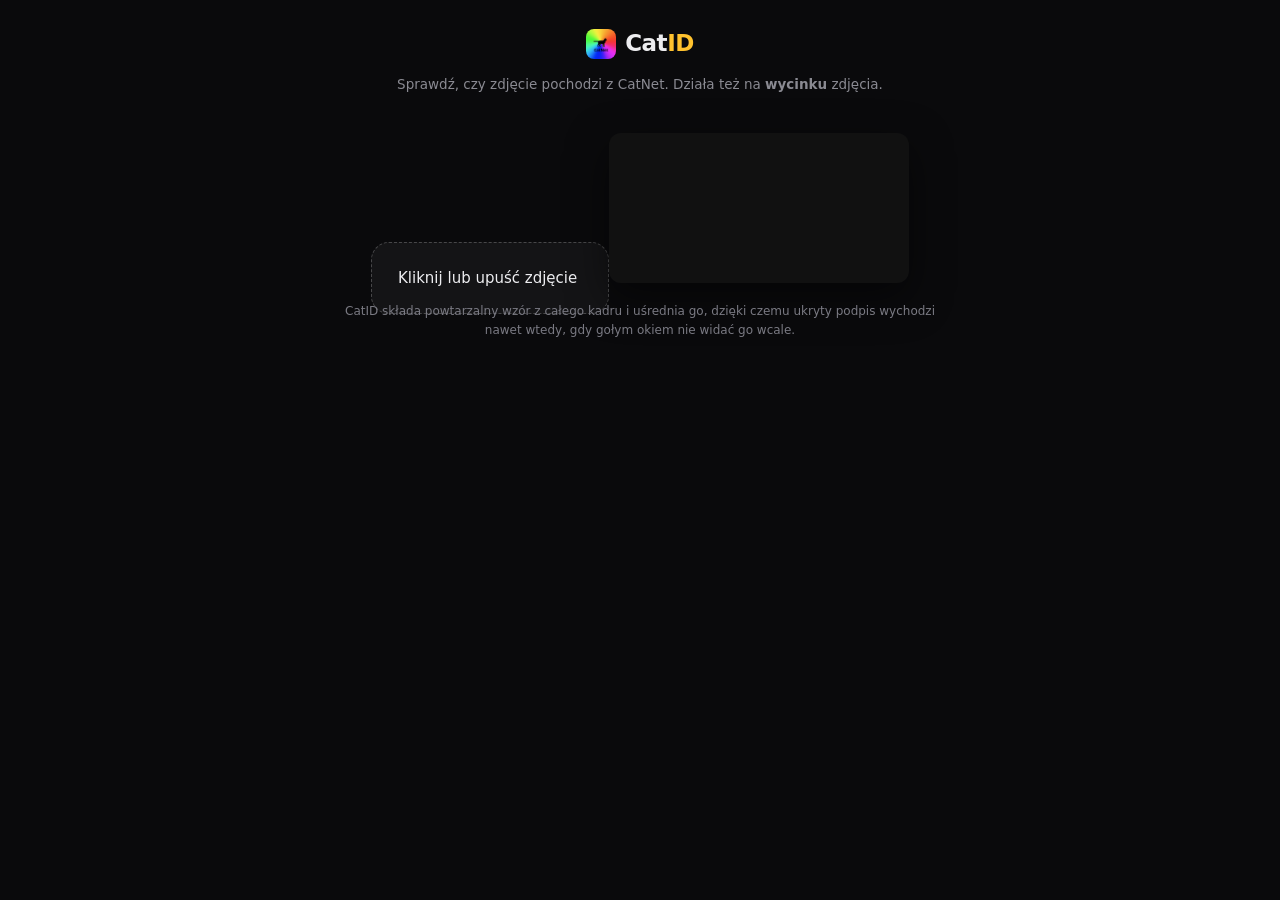
<file: catid/index.html>
<!doctype html>
<html lang="pl">
<head>
<meta charset="utf-8">
<meta name="viewport" content="width=device-width,initial-scale=1">
<meta name="robots" content="noindex,nofollow">
<title>CatID, wykrywanie znaku wodnego CatNet</title>
<style>
  :root{color-scheme:dark}
  *{box-sizing:border-box}
  body{margin:0;padding:26px 20px 40px;background:#0a0a0c;color:#ededf0;text-align:center;
       font:500 15px/1.55 system-ui,-apple-system,"Segoe UI",Roboto,sans-serif}
  .brand{display:inline-flex;align-items:center;gap:9px;font-weight:800;font-size:23px;letter-spacing:-.02em}
  .brand img{width:30px;height:30px;border-radius:8px}
  .brand .id{color:#ffc22e}
  p.sub{color:#8a8a92;font-size:13.5px;margin:8px 0 22px}
  .drop{max-width:620px;margin:0 auto;padding:26px;border-radius:18px;cursor:pointer;
        border:1.5px dashed rgba(255,255,255,.22);background:rgba(255,255,255,.04)}
  .drop.on{border-color:#ffc22e;background:rgba(255,194,46,.08)}
  .verdict{max-width:620px;margin:18px auto 0;padding:15px 18px;border-radius:14px;font-weight:700;display:none}
  .yes{background:rgba(45,212,120,.13);border:1px solid rgba(45,212,120,.4);color:#5ef0a0}
  .no{background:rgba(255,86,110,.10);border:1px solid rgba(255,86,110,.35);color:#ff8b9c}
  .verdict small{display:block;font-weight:500;color:#a8a8b0;margin-top:5px;font-size:12.5px}
  canvas{max-width:100%;border-radius:12px;margin-top:16px;background:#111;
         box-shadow:0 14px 40px rgba(0,0,0,.5);image-rendering:auto}
  .hint{color:#7a7a83;font-size:12px;margin-top:12px;max-width:620px;margin-inline:auto}
  .busy{color:#ffc22e;font-weight:700;margin-top:14px;display:none}
</style>
</head>
<body>
  <div class="brand"><img src="/catnet-icon.png" alt=""><span>Cat<span class="id">ID</span></span></div>
  <p class="sub">Sprawdź, czy zdjęcie pochodzi z CatNet. Działa też na <b>wycinku</b> zdjęcia.</p>

  <label class="drop" id="drop">
    <input type="file" id="file" accept="image/*" hidden>
    Kliknij lub upuść zdjęcie
  </label>

  <div class="busy" id="busy">Analizuję…</div>
  <div class="verdict" id="verdict"></div>
  <canvas id="out"></canvas>
  <p class="hint">CatID składa powtarzalny wzór z całego kadru i uśrednia go, dzięki czemu ukryty podpis
     wychodzi nawet wtedy, gdy gołym okiem nie widać go wcale.</p>

<script>
(function () {
  var PX = 312, PY = 52, ROT = 30 * Math.PI / 180;
  var CW = 156, CH = 26;
  var SCALES = [0.92, 1, 1.09];
  var refVec = null;

  var drop=document.getElementById("drop"), file=document.getElementById("file"),
      out=document.getElementById("out"), verdict=document.getElementById("verdict"),
      busy=document.getElementById("busy");

  var refImg=new Image();
  refImg.onload=function(){ refVec=buildRef(refImg); };
  refImg.src="/catid-ref.png";

  drop.addEventListener("click",function(){file.click();});
  ["dragenter","dragover"].forEach(function(e){drop.addEventListener(e,function(ev){ev.preventDefault();drop.classList.add("on");});});
  ["dragleave","drop"].forEach(function(e){drop.addEventListener(e,function(ev){ev.preventDefault();drop.classList.remove("on");});});
  drop.addEventListener("drop",function(ev){ if(ev.dataTransfer.files[0]) read(ev.dataTransfer.files[0]); });
  file.addEventListener("change",function(){ if(file.files[0]) read(file.files[0]); });

  function read(f){
    var fr=new FileReader();
    fr.onload=function(){ var i=new Image();
      i.onload=function(){ busy.style.display="block";
        setTimeout(function(){ try{ run(i);}catch(e){} busy.style.display="none"; },30); };
      i.src=fr.result; };
    fr.readAsDataURL(f);
  }

  // rozmycie pudelkowe, rozdzielne, w zmiennoprzecinkowym (bez obcinania)
  function boxBlur(src,W,H,r){
    var tmp=new Float64Array(W*H), out2=new Float64Array(W*H), k=2*r+1, x,y,i,sum;
    for(y=0;y<H;y++){
      var o=y*W; sum=0;
      for(i=-r;i<=r;i++) sum+=src[o+Math.min(W-1,Math.max(0,i))];
      for(x=0;x<W;x++){
        tmp[o+x]=sum/k;
        sum-=src[o+Math.min(W-1,Math.max(0,x-r))];
        sum+=src[o+Math.min(W-1,Math.max(0,x+r+1))];
      }
    }
    for(x=0;x<W;x++){
      sum=0;
      for(i=-r;i<=r;i++) sum+=tmp[Math.min(H-1,Math.max(0,i))*W+x];
      for(y=0;y<H;y++){
        out2[y*W+x]=sum/k;
        sum-=tmp[Math.min(H-1,Math.max(0,y-r))*W+x];
        sum+=tmp[Math.min(H-1,Math.max(0,y+r+1))*W+x];
      }
    }
    return out2;
  }
  function bandpass(g,W,H){
    var a=boxBlur(g,W,H,1), b=boxBlur(g,W,H,4), o=new Float64Array(W*H);
    for(var i=0;i<o.length;i++) o[i]=a[i]-b[i];
    return o;
  }
  function grayOf(cv,W,H){
    var d=cv.getContext("2d",{willReadFrequently:true}).getImageData(0,0,W,H).data;
    var g=new Float64Array(W*H);
    for(var i=0,j=0;i<d.length;i+=4,j++) g[j]=(d[i]+d[i+1]+d[i+2])/3;
    return g;
  }
  function buildRef(img){
    var c=document.createElement("canvas"); c.width=PX; c.height=PY;
    c.getContext("2d").drawImage(img,0,0,PX,PY);
    var bp=bandpass(grayOf(c,PX,PY),PX,PY);
    var v=resample(bp,PX,PY,CW,CH); norm(v); return v;
  }
  function derotate(img,W,H){
    var D=Math.ceil(Math.abs(W*Math.cos(ROT))+Math.abs(H*Math.sin(ROT)));
    var E=Math.ceil(Math.abs(W*Math.sin(ROT))+Math.abs(H*Math.cos(ROT)));
    var c=document.createElement("canvas"); c.width=D; c.height=E;
    var x=c.getContext("2d",{willReadFrequently:true});
    x.fillStyle="#808080"; x.fillRect(0,0,D,E);
    x.translate(D/2,E/2); x.rotate(-ROT); x.drawImage(img,-W/2,-H/2,W,H);
    return c;
  }
  function fold(bp,W,H,px,py){
    var acc=new Float64Array(px*py), ny=(H/py)|0, nx=(W/px)|0;
    if(ny<1||nx<1) return null;
    for(var by=0;by<ny;by++)for(var y=0;y<py;y++){
      var sy=(by*py+y)*W, ty=y*px;
      for(var bx=0;bx<nx;bx++){
        var sx=bx*px;
        for(var x=0;x<px;x++) acc[ty+x]+=bp[sy+sx+x];
      }
    }
    var n=ny*nx;
    for(var i=0;i<acc.length;i++) acc[i]/=n;
    return {tile:acc,reps:n};
  }
  function resample(src,sw,sh,dw,dh){
    var o=new Float64Array(dw*dh);
    for(var y=0;y<dh;y++)for(var x=0;x<dw;x++) o[y*dw+x]=src[((y*sh/dh)|0)*sw+((x*sw/dw)|0)];
    return o;
  }
  function norm(v){
    var n=v.length,m=0,i;
    for(i=0;i<n;i++) m+=v[i]; m/=n;
    var s=0; for(i=0;i<n;i++){ v[i]-=m; s+=v[i]*v[i]; }
    s=Math.sqrt(s/n)||1; for(i=0;i<n;i++) v[i]/=s;
  }
  function maxCorr(a,b){
    var best=-1,sx,sy,x,y,sum,ay,by;
    for(sy=0;sy<CH;sy++)for(sx=0;sx<CW;sx++){
      sum=0;
      for(y=0;y<CH;y++){
        ay=y*CW; by=((y+sy)%CH)*CW;
        for(x=0;x<CW;x++) sum+=a[ay+x]*b[by+((x+sx)%CW)];
      }
      sum/=(CW*CH); if(sum>best) best=sum;
    }
    return best;
  }

  function run(img){
    var W=Math.min(img.naturalWidth,1500);
    var H=Math.round(img.naturalHeight*W/img.naturalWidth);
    var rc=derotate(img,W,H), RW=rc.width, RH=rc.height;
    var g=grayOf(rc,RW,RH);
    // odetnij ramke po obrocie (rogi bez obrazu)
    var m=Math.round(Math.min(RW,RH)*0.16);
    var CWi=RW-2*m, CHi=RH-2*m, gc=new Float64Array(CWi*CHi);
    for(var y=0;y<CHi;y++) for(var x=0;x<CWi;x++) gc[y*CWi+x]=g[(y+m)*RW+(x+m)];
    var bp=bandpass(gc,CWi,CHi);

    var best=null;
    for(var i=0;i<SCALES.length;i++){
      var px=Math.round(PX*SCALES[i]), py=Math.round(PY*SCALES[i]);
      var fo=fold(bp,CWi,CHi,px,py);
      if(!fo) continue;
      var v=resample(fo.tile,px,py,CW,CH); norm(v);
      var c=refVec?maxCorr(v,refVec):0;
      if(!best||c>best.corr) best={corr:c,vec:v,reps:fo.reps,sc:SCALES[i]};
    }
    if(!best){ verdict.style.display="block"; verdict.className="verdict no";
      verdict.innerHTML="Zdjęcie za małe<small>potrzeba co najmniej ok. 400 px</small>"; return; }

    out.width=CW*3; out.height=CH*3*2;
    var ctx=out.getContext("2d"), im=ctx.createImageData(out.width,out.height), mx=0;
    for(var j=0;j<best.vec.length;j++) mx=Math.max(mx,Math.abs(best.vec[j]));
    var gg=mx>0?110/mx:1;
    for(y=0;y<out.height;y++)for(x=0;x<out.width;x++){
      var vv=128+best.vec[(((y/3|0)%CH)*CW)+((x/3|0)%CW)]*gg;
      var k=(y*out.width+x)<<2;
      im.data[k]=im.data[k+1]=im.data[k+2]=vv<0?0:vv>255?255:vv; im.data[k+3]=255;
    }
    ctx.putImageData(im,0,0);

    var hit=best.corr>0.135 && best.reps>=6;
    verdict.style.display="block";
    verdict.className="verdict "+(hit?"yes":"no");
    verdict.innerHTML=(hit?"Wykryto CatID":"Nie wykryto CatID")
      +"<small>dopasowanie "+(best.corr*100).toFixed(0)+"% · powtórzeń wzoru: "+best.reps+"</small>";
  }
})();

</script>
</body>
</html>
</file>
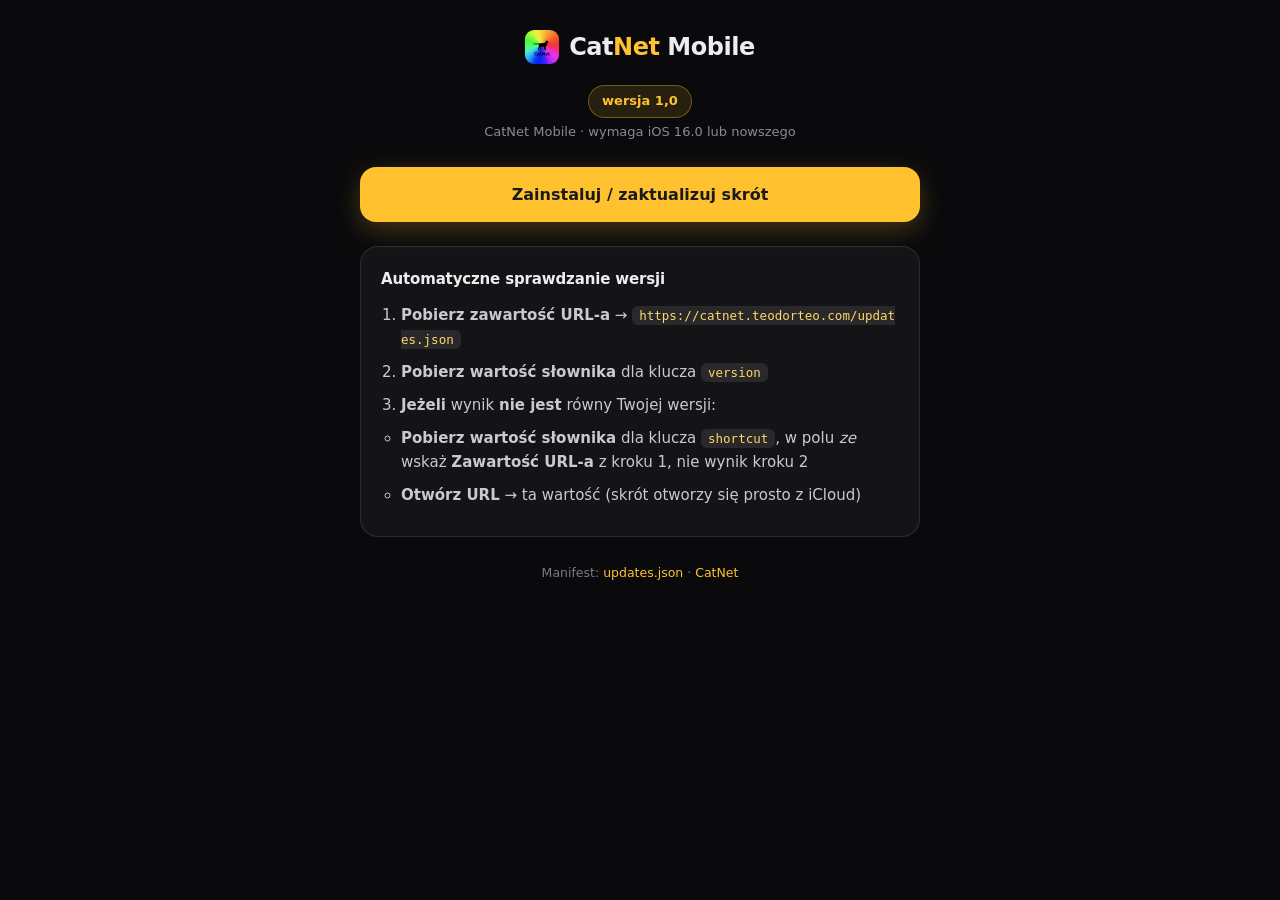
<file: update/index.html>
<!doctype html>
<html lang="pl">
<head>
<meta charset="utf-8">
<meta name="viewport" content="width=device-width,initial-scale=1">
<title>CatNet Mobile: instalacja i aktualizacja</title>
<meta name="robots" content="noindex,nofollow">
<style>
  :root{color-scheme:dark}
  *{box-sizing:border-box}
  body{margin:0;padding:28px 20px 48px;background:#0a0a0c;color:#ededf0;text-align:center;
       font:500 15px/1.6 system-ui,-apple-system,"Segoe UI",Roboto,sans-serif}
  .wrap{max-width:560px;margin:0 auto}
  .brand{display:inline-flex;align-items:center;gap:10px;font-weight:800;font-size:24px;letter-spacing:-.02em}
  .brand img{width:34px;height:34px;border-radius:9px}
  .brand .accent{color:#ffc22e}
  .ver{display:inline-flex;align-items:center;gap:7px;margin:14px 0 4px;padding:5px 13px;border-radius:999px;
       background:rgba(255,194,46,.12);border:1px solid rgba(255,194,46,.35);color:#ffc22e;
       font-weight:700;font-size:13px}
  .meta{color:#8a8a92;font-size:13px;margin:0 0 24px}
  .btn{display:inline-flex;align-items:center;justify-content:center;gap:9px;width:100%;
       padding:15px 22px;border-radius:16px;background:#ffc22e;color:#1a1a1a;font-weight:800;font-size:16px;
       text-decoration:none;border:0;cursor:pointer;box-shadow:0 8px 26px rgba(255,194,46,.24)}
  .btn.off{background:rgba(255,255,255,.09);color:#8a8a92;box-shadow:none;cursor:default}
  .card{margin-top:24px;padding:20px;border-radius:18px;text-align:left;
        background:rgba(255,255,255,.045);border:1px solid rgba(255,255,255,.10)}
  .card h2{margin:0 0 12px;font-size:15px;letter-spacing:-.01em}
  ol{margin:0;padding-left:20px}
  li{margin-bottom:9px;color:#c9c9d1}
  code{background:rgba(255,255,255,.09);padding:2px 7px;border-radius:6px;
       font-family:ui-monospace,SFMono-Regular,Menlo,monospace;font-size:12.5px;color:#ffd76a;
       word-break:break-all}
  .foot{margin-top:26px;font-size:12.5px;color:#7a7a83}
  .foot a{color:#ffc22e;text-decoration:none}
</style>
</head>
<body>
<div class="wrap">
  <div class="brand"><img src="/catnet-icon.png" alt=""><span>Cat<span class="accent">Net</span> Mobile</span></div>
  <div><span class="ver" id="ver">wczytywanie…</span></div>
  <p class="meta" id="meta"></p>

  <a class="btn off" id="install" aria-disabled="true">Link wkrótce</a>

  <div class="card">
    <h2>Automatyczne sprawdzanie wersji</h2>
    <ol>
      <li><b>Pobierz zawartość URL-a</b> → <code>https://catnet.teodorteo.com/updates.json</code></li>
      <li><b>Pobierz wartość słownika</b> dla klucza <code>version</code></li>
      <li><b>Jeżeli</b> wynik <b>nie jest</b> równy Twojej wersji:</li>
      <li style="list-style:none;margin-left:-20px">
        <ul style="margin:0;padding-left:20px">
          <li><b>Pobierz wartość słownika</b> dla klucza <code>shortcut</code>,
              w polu <i>ze</i> wskaż <b>Zawartość URL-a</b> z kroku 1, nie wynik kroku 2</li>
          <li><b>Otwórz URL</b> → ta wartość (skrót otworzy się prosto z iCloud)</li>
        </ul>
      </li>
    </ol>
  </div>

  <p class="foot">Manifest: <a href="/updates.json">updates.json</a> · <a href="/">CatNet</a></p>
</div>

<script>
(function () {
  fetch("/updates.json", { cache: "no-store" })
    .then(function (r) { return r.json(); })
    .then(function (d) {
      document.getElementById("ver").textContent = "wersja " + (d.version || "?");
      var m = [];
      if (d.app) m.push(d.app);
      if (d.minimumIOS) m.push("wymaga iOS " + d.minimumIOS + " lub nowszego");
      document.getElementById("meta").textContent = m.join(" · ");
      var b = document.getElementById("install");
      if (d.shortcut) {
        b.href = d.shortcut;
        b.className = "btn";
        b.textContent = "Zainstaluj / zaktualizuj skrót";
        b.removeAttribute("aria-disabled");
      } else {
        b.textContent = "Link do skrótu nieustawiony";
      }
      document.title = (d.app || "CatNet Mobile") + " " + (d.version || "");
    })
    .catch(function () {
      document.getElementById("ver").textContent = "nie udało się wczytać wersji";
    });
})();
</script>
</body>
</html>
</file>
